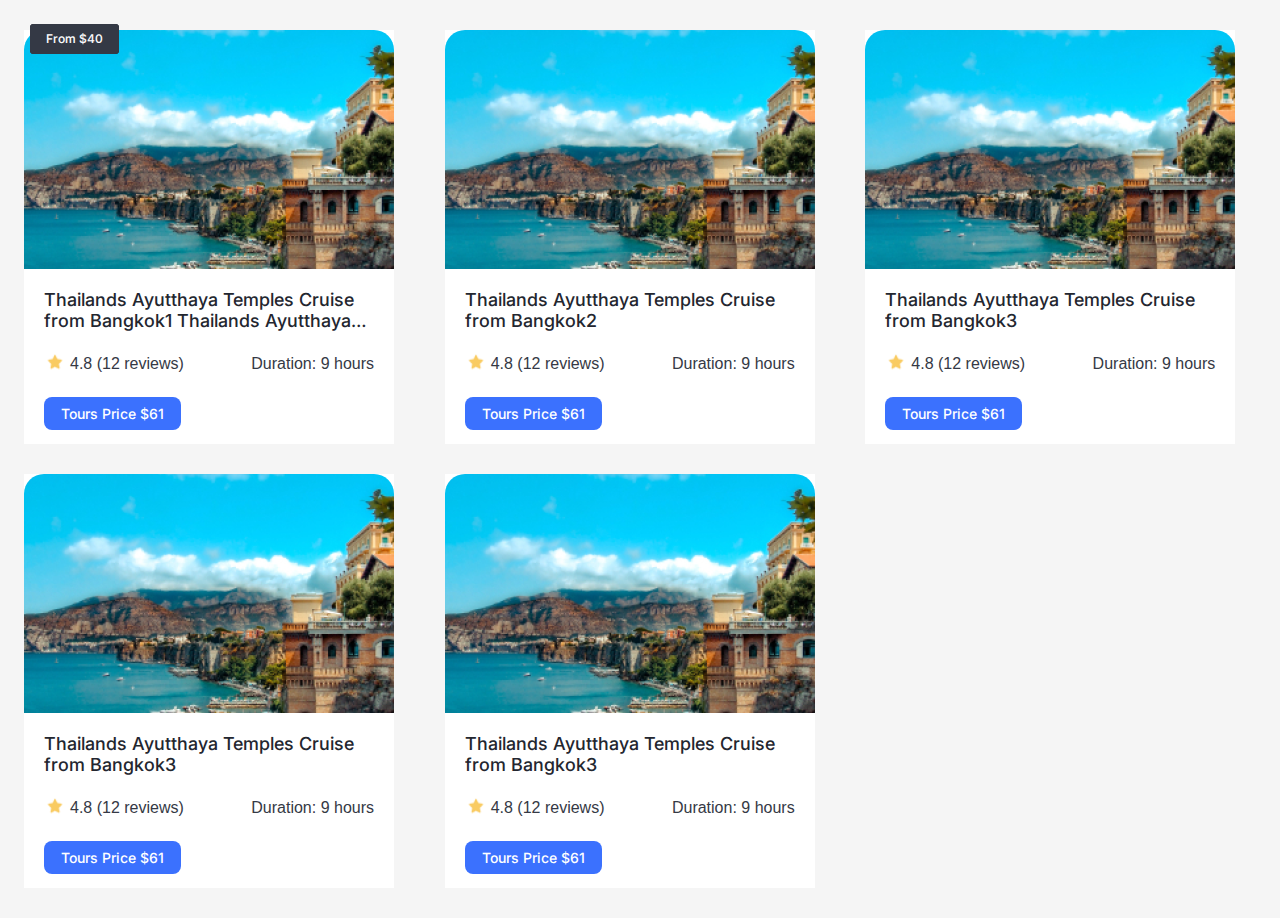
<file: index-backup.html>
<!DOCTYPE html>
<html lang="en">
  <head>
    <meta charset="UTF-8" />
    <meta name="viewport" content="width=device-width, initial-scale=1.0" />
    <title>HTML CSS MASTER</title>
    <link rel="preconnect" href="https://fonts.googleapis.com" />
    <link rel="preconnect" href="https://fonts.gstatic.com" crossorigin />
    <link href="https://fonts.googleapis.com/css2?family=Inter:wght@100..900&display=swap" rel="stylesheet" />
    <link rel="stylesheet" href="./app.css" />
    <link rel="stylesheet" href="./main.css" />
  </head>
  <body>
    <div class="tour-list-container">
      <div class="tour-list">
        <div class="tour">
          <div class="tour-top">
            <img src="./images/img1.png" alt="bali" class="tour-image" />
            <span class="tour-price">From $40</span>
          </div>
          <div class="tour-content">
            <h3 class="tour-title">
              Thailands Ayutthaya Temples Cruise from Bangkok1 Thailands Ayutthaya Temples Cruise from Bangkok1 Thailands Ayutthaya Temples Cruise
              from Bangkok1
            </h3>
            <div class="tour-rating">
              <div class="tour-review">
                <div class="tour-star">
                  <img src="./images/star.png" alt="tour-rating" />
                </div>
                <div class="tour-review-count">
                  <span>4.8 (12 reviews)</span>
                </div>
              </div>
              <span class="tour-duration">Duration: 9 hours</span>
            </div>
            <a href="#" target="_blank" rel="noopener noreferrer" class="tour-button"> Tours Price $61 </a>
          </div>
        </div>
        <div class="tour">
          <div class="tour-top">
            <img src="./images/img1.png" alt="bali" class="tour-image" />
            <span class="tour-price">From $40</span>
          </div>
          <div class="tour-content">
            <h3 class="tour-title">Thailands Ayutthaya Temples Cruise from Bangkok2</h3>
            <div class="tour-rating">
              <div class="tour-review">
                <div class="tour-star">
                  <img src="./images/star.png" alt="tour-rating" />
                </div>
                <div class="tour-review-count">
                  <span>4.8 (12 reviews)</span>
                </div>
              </div>
              <span class="tour-duration">Duration: 9 hours</span>
            </div>
            <a href="#" target="_blank" rel="noopener noreferrer" class="tour-button"> Tours Price $61 </a>
          </div>
        </div>
        <div class="tour">
          <div class="tour-top">
            <img src="./images/img1.png" alt="bali" class="tour-image" />
            <span class="tour-price">From $40</span>
          </div>
          <div class="tour-content">
            <h3 class="tour-title">Thailands Ayutthaya Temples Cruise from Bangkok3</h3>
            <div class="tour-rating">
              <div class="tour-review">
                <div class="tour-star">
                  <img src="./images/star.png" alt="tour-rating" />
                </div>
                <div class="tour-review-count">
                  <span>4.8 (12 reviews)</span>
                </div>
              </div>
              <span class="tour-duration">Duration: 9 hours</span>
            </div>
            <a href="#" target="_blank" rel="noopener noreferrer" class="tour-button"> Tours Price $61 </a>
          </div>
        </div>
        <div class="tour">
          <div class="tour-top">
            <img src="./images/img1.png" alt="bali" class="tour-image" />
            <span class="tour-price">From $40</span>
          </div>
          <div class="tour-content">
            <h3 class="tour-title">Thailands Ayutthaya Temples Cruise from Bangkok3</h3>
            <div class="tour-rating">
              <div class="tour-review">
                <div class="tour-star">
                  <img src="./images/star.png" alt="tour-rating" />
                </div>
                <div class="tour-review-count">
                  <span>4.8 (12 reviews)</span>
                </div>
              </div>
              <span class="tour-duration">Duration: 9 hours</span>
            </div>
            <a href="#" target="_blank" rel="noopener noreferrer" class="tour-button"> Tours Price $61 </a>
          </div>
        </div>
        <div class="tour">
          <div class="tour-top">
            <img src="./images/img1.png" alt="bali" class="tour-image" />
            <span class="tour-price">From $40</span>
          </div>
          <div class="tour-content">
            <h3 class="tour-title">Thailands Ayutthaya Temples Cruise from Bangkok3</h3>
            <div class="tour-rating">
              <div class="tour-review">
                <div class="tour-star">
                  <img src="./images/star.png" alt="tour-rating" />
                </div>
                <div class="tour-review-count">
                  <span>4.8 (12 reviews)</span>
                </div>
              </div>
              <span class="tour-duration">Duration: 9 hours</span>
            </div>
            <a href="#" target="_blank" rel="noopener noreferrer" class="tour-button"> Tours Price $61 </a>
          </div>
        </div>
      </div>
    </div>
  </body>
</html>
</file>
<file: app.css>
* {
  margin: 0;
  padding: 0;
  border: 0;
  box-sizing: border-box;
}

body {
  font-family: "Inter", sans-serif;
  font-optical-sizing: auto;
  font-weight: 500;
  font-style: normal;
  background-color: #f5f5f5;
}

.tour {
  width: 370px;
  height: auto;
  /* height: 420px; */
  background-color: white;
  /* border: 5px solid bisque;
  padding: 10px; */
}

.tour-content {
  padding: 20px 20px 14px;
}

.tour-title {
  margin-bottom: 10px;
  color: #23262f;
  font-weight: 500;
  font-size: 18px;
  /* line-height: 28px; */
  line-height: 1.556S;
}

.tour-rating {
  margin-bottom: 20px;
}

.tour-review-count,
.tour-duration {
  color: #353945;
}

.tour-button {
  display: inline-block;
  font-size: 14px;
  font-weight: 500;
  color: white;
  padding: 8px 17px;
  background-color: #3B71FE;
  text-decoration: none;
  border-radius: 8px;
  line-height: 17px;
}

.text {
  min-width: 100px;
  max-width: 200px;
  display: inline-block;
}
</file>
<file: main.css>
* {
  margin: 0;
  padding: 0;
  border: 0;
  box-sizing: border-box;
}

:root {
  --primary-color: #3b71fe;
  --black-color: #141416;
  --gray2: #353945;
  --gray3: #777e90;
  --gray4f: #4f4f4f;
  --gray6: #f4f5f6;

  --primary-font: "Inter", sans-serif;
  --sencondary-font: "DM Sans", sans-serif;
}

body {
  font-family: var(--primary-font);
  font-optical-sizing: auto;
  font-weight: 500;
  font-style: normal;
  background-color: #f5f5f5;
  padding: 30px 24px;
}

.heading {
  color: var(--black-color);
  font-weight: 600;
  font-size: 30px;
  margin-bottom: 34px;
  line-height: 1.5;
}

.container {
  width: 100%;
  max-width: 1170px;
  margin: 0 auto;
}

.tours {
  margin-bottom: 70px;
}

.tour-list {
  --columns: 3;
  gap: 30px;
  display: grid;
  grid-template-columns: repeat(var(--columns), 1fr);
  /* --gap: 30px;
  --spacing: calc((var(--columns) - 1) * var(--gap) / (var(--columns)));
  display: flex;
  align-items: stretch;
  flex-wrap: wrap;
  gap: var(--gap); */
}

.tour-item {
  /* width: calc(100% / var(--columns) - var(--spacing)); */
  background-color: #ffffff;
  border-radius: 20px 20px 10px 10px;
}

.tour-content {
  padding: 20px 20px 14px;
}

.tour-title {
  margin-bottom: 20px;
  color: #23262f;
  font-weight: 500;
  font-size: 18px;
  line-height: 1.556S;
  display:-webkit-box;
  -webkit-line-clamp: 2;
  -webkit-box-orient: vertical;
  overflow: hidden;
  text-overflow: ellipsis;
  word-break: break-word;
}

.tour-rating {
  margin-bottom: 20px;
  display: flex;
  justify-content: space-between;
  align-items: center;
  font-family: var(--sencondary-font);
}

.tour-review {
  display: flex;
  align-items: center;
  gap: 4px;
}

.tour-star {
  transform: scale(1.09);
}

.tour-review-count,
.tour-duration {
  color: var(--gray2);
}

.tour-button {
  display: inline-block;
  font-size: 14px;
  font-weight: 500;
  color: #ffffff;
  padding: 8px 17px;
  background-color: var(--primary-color);
  text-decoration: none;
  border-radius: 8px;
  line-height: 17px;
}

.tour-image {
  border-radius: 20px 20px 0 0;
  height: 239px;
  width: 100%;
  object-fit: cover;
  display: block;
}

.tour-background {
  position: relative;
}

.tour-price {
  position: absolute;
  display: inline-block;
  top: 24px;
  left: 30px;
  font-size: 12px;
  font-weight: 500;
  background-color: rgb(53, 57, 69, 0.8);
  color: #fcfcfd;
  padding: 5px 16px;
  line-height: 20px;
  border-radius: 4px;
}

@media screen and (max-width: 767.68px) {
  .tours {
    margin-bottom: 50px;
  }
  .heading {
    font-size: 18px;
    margin-bottom: 30px;
  }
  .tour-list,
  .popular-list {
    --columns: 1;
    row-gap: 20px;
  }
  .tour-item,
  .popular-item {
    width: 100%;
  }
  .tour-title {
    font-size: 16px;
    margin-bottom: 12px;
  }
  .tour-button,
  .tour-rating {
    font-size: 12px;
  }
  .tour-content {
    padding: 17px 17px 9px;
  }
  .tour-image {
    height: 211px;
  }
}

@media screen and (min-width: 767.7px) and (max-width: 1023.68px) {
  .tour-list,
  .popular-list {
    --columns: 2;
  }
}
</file>
